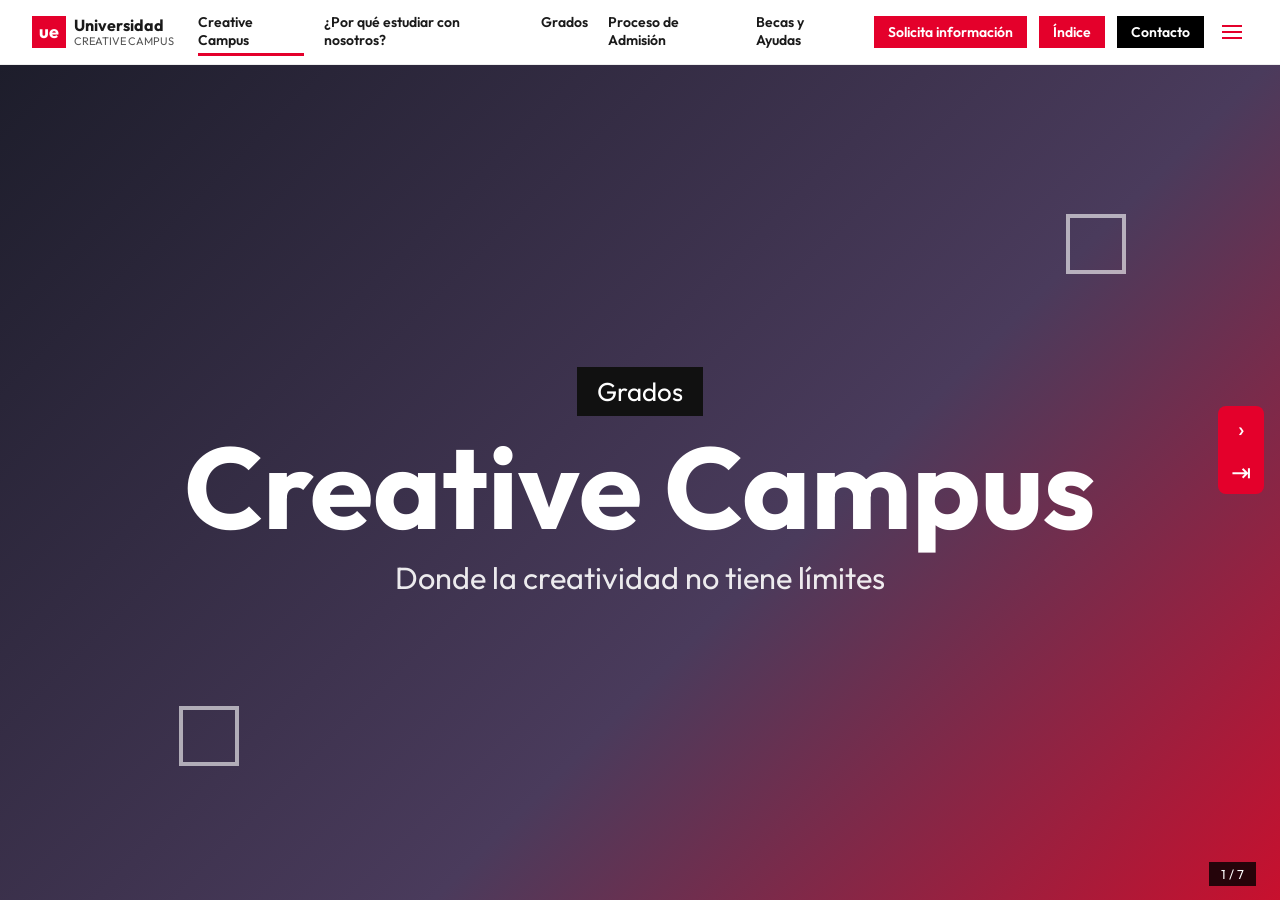
<file: brochure-prototipo/index.html>
<!doctype html>
<html lang="es">
<head>
<meta charset="utf-8">
<meta name="viewport" content="width=device-width,initial-scale=1">
<title>Folleto digital – Prototipo</title>
<link rel="preconnect" href="https://fonts.googleapis.com">
<link href="https://fonts.googleapis.com/css2?family=Outfit:wght@300;400;600;700&display=swap" rel="stylesheet">
<link rel="stylesheet" href="styles.css">
</head>
<body>
<header class="top">
  <a class="logo" href="#page=1"><span class="logo-mark">ue</span><span><b id="marca"></b><small id="marca-sub"></small></span></a>
  <nav id="menu" class="menu"></nav>
  <div class="ctas">
    <button class="btn red" data-open="form">Solicita información</button>
    <button class="btn red" data-open="indice">Índice</button>
    <button class="btn black" data-open="contacto">Contacto</button>
    <button class="burger" aria-label="Menú" data-open="drawer"><span></span><span></span><span></span></button>
  </div>
</header>

<main id="viewport"><div id="deck"></div></main>

<div class="nav-arrows left"><button id="prev" aria-label="Anterior">‹</button><button id="first" aria-label="Primera">⇤</button></div>
<div class="nav-arrows right"><button id="next" aria-label="Siguiente">›</button><button id="last" aria-label="Última">⇥</button></div>
<div id="counter" class="counter"></div>

<!-- Menú hamburguesa -->
<aside id="drawer" class="drawer" hidden>
  <button class="close" data-close>×</button>
  <button class="drawer-item" data-panel="buscar">Buscador</button>
  <div class="panel" id="panel-buscar" hidden>
    <input id="search" type="search" placeholder="Buscar en el folleto…">
    <ul id="results"></ul>
  </div>
  <button class="drawer-item" data-panel="compartir">Compartir</button>
  <div class="panel" id="panel-compartir" hidden>
    <button class="btn red" id="share">Copiar enlace a esta página</button>
  </div>
  <button class="drawer-item" data-open="indice">Todas las páginas</button>
  <button class="drawer-item" id="fs">Pantalla completa</button>
</aside>

<!-- Modal genérico (popup, vídeo, índice, formularios) -->
<div id="modal" class="modal" hidden><div class="modal-box"><button class="close" data-close>×</button><div id="modal-body"></div></div></div>
<div id="backdrop" class="backdrop" hidden></div>

<script src="data.js"></script>
<script src="app.js"></script>
</body>
</html>
</file>
<file: brochure-prototipo/styles.css>
[hidden]{display:none!important}
:root{--red:#e4002b;--ink:#1a1a1a;--muted:#555;--line:#cfcfcf;--hdr:64px}
*{box-sizing:border-box;margin:0}
html,body{height:100%;overflow:hidden}
body{font-family:Outfit,system-ui,sans-serif;color:var(--ink);background:#fff}
button{font:inherit;cursor:pointer;border:0;background:none;color:inherit}

/* Cabecera */
.top{position:fixed;inset:0 0 auto;height:var(--hdr);display:flex;align-items:center;gap:24px;padding:0 32px;background:#fff;z-index:50;box-shadow:0 1px 0 #eee}
.logo{display:flex;gap:8px;align-items:center;text-decoration:none;color:inherit;line-height:1.1}
.logo-mark{background:var(--red);color:#fff;font-weight:700;padding:6px 7px;font-size:18px}
.logo small{display:block;font-size:11px;color:var(--muted)}
.menu{flex:1;display:flex;justify-content:center;gap:20px}
.menu a{font-weight:600;font-size:14px;color:inherit;text-decoration:none;padding:4px 0;border-bottom:3px solid transparent}
.menu a.active{border-color:var(--red)}
.ctas{display:flex;gap:12px;align-items:center}
.btn{padding:7px 14px;font-weight:600;font-size:14px;color:#fff}
.btn.red{background:var(--red)}.btn.black{background:#000}
.burger{display:flex;flex-direction:column;gap:4px;padding:6px}
.burger span{width:20px;height:2px;background:var(--red)}

/* Deck */
#viewport{position:fixed;inset:var(--hdr) 0 0;overflow:hidden}
#deck{display:flex;height:100%;transition:transform .7s cubic-bezier(.7,0,.3,1)}
.slide{flex:0 0 100vw;height:100%;position:relative;overflow:hidden;background-size:cover}
.slide-inner{height:100%;overflow:auto;padding:40px 8vw}

/* Hero */
.hero{display:grid;place-items:center;color:#fff;text-align:center}
.hero .tag{display:inline-block;background:#111;padding:8px 20px;font-size:26px;margin-bottom:16px}
.hero h1{font-size:clamp(48px,9vw,140px);line-height:.95;font-weight:700}
.hero p{font-size:clamp(18px,2.4vw,32px);margin-top:16px;opacity:.9}
.deco{position:absolute;border:4px solid rgba(255,255,255,.6);width:60px;height:60px;animation:float 6s ease-in-out infinite}
@keyframes float{50%{transform:translateY(-14px)}}

/* Split */
.split .slide-inner{display:grid;grid-template-columns:1fr 1fr;gap:5vw;align-items:start}
.split.inv .media{order:2}
.media{height:calc(100vh - var(--hdr) - 80px);position:sticky;top:0}
.split h2{font-size:clamp(30px,3.4vw,54px);line-height:1.05;margin-bottom:24px}
.split.inv h2{margin-top:10px}

/* Fondo + tarjeta */
.card-layout .slide-inner{display:grid;grid-template-columns:minmax(320px,560px) 1fr;gap:3vw;align-items:end}
.card{background:#fff;padding:40px;align-self:stretch;overflow:auto}
.links{display:flex;flex-direction:column;gap:12px}
.link-btn{display:flex;align-items:center;justify-content:space-between;background:#fff;font-weight:600;font-size:clamp(16px,1.4vw,22px);padding-left:28px;text-align:left}
.link-btn i{background:var(--red);color:#fff;width:58px;height:58px;display:grid;place-items:center;font-style:normal;font-size:26px}

/* Bloques */
.blk{margin-bottom:28px}
.blk h3{color:var(--red);font-size:24px;margin-bottom:14px}
.blk p{font-size:18px;line-height:1.5;font-weight:300;margin-bottom:12px}
.icon-item{display:grid;grid-template-columns:90px 1fr;gap:24px;padding:20px 0;border-bottom:1px solid var(--line)}
.icon-item .ic{width:90px;height:90px;border-radius:50%;display:grid;place-items:center;font-size:40px}
.icon-item h4{font-size:22px;margin-bottom:6px}
.acc{border-top:1px solid var(--line);border-bottom:1px solid var(--line)}
.acc summary{list-style:none;display:flex;justify-content:space-between;align-items:center;font-size:30px;padding:18px 0;cursor:pointer}
.acc summary::after{content:"+";background:var(--red);color:#fff;width:52px;height:52px;display:grid;place-items:center;font-size:32px}
.acc[open] summary::after{content:"–"}
.acc .acc-body{padding:0 0 20px;font-size:17px;line-height:1.7}
.dl a{display:flex;gap:10px;align-items:center;padding:10px 0;color:inherit;font-weight:600;border-bottom:1px solid var(--line);text-decoration:none}
.dl a::before{content:"⬇";color:var(--red)}
.facts{background:var(--red);color:#fff;display:grid;grid-template-columns:1fr 1fr;gap:16px 30px;padding:26px}
.facts div{display:grid;grid-template-columns:34px 1fr;font-size:16px}
.facts b{display:block;font-size:19px}
.cta-arrow{background:var(--red);color:#fff;padding:14px 22px;font-weight:600}
.pop-btn{border:2px solid var(--ink);padding:12px 18px;font-weight:600}

/* Media */
.carousel{position:relative;height:100%;overflow:hidden}
.c-track{display:flex;height:100%;transition:transform .5s}
.c-item{flex:0 0 100%;display:flex;align-items:flex-end;padding:20px;color:#fff;font-weight:600}
.c-btn{position:absolute;top:50%;transform:translateY(-50%);background:#fff;width:42px;height:42px;font-size:22px}
.c-btn.p{left:10px}.c-btn.n{right:10px}
.c-dots{position:absolute;bottom:14px;right:16px;display:flex;gap:6px}
.c-dots button{width:10px;height:10px;border-radius:50%;background:#fff8}.c-dots .on{background:#fff}
.vposter{height:100%;position:relative}
.play{position:absolute;right:-20px;top:30%;width:104px;height:104px;background:#2a2a2a;color:#fff;font-size:44px}
.vframe{width:100%;height:100%;border:0;background:#000}

/* Flechas y contador */
.nav-arrows{position:fixed;top:50%;transform:translateY(-50%);display:flex;flex-direction:column;background:var(--red);border-radius:8px;z-index:40}
.nav-arrows button{color:#fff;width:46px;height:44px;font-size:24px}
.nav-arrows.left{left:16px}.nav-arrows.right{right:16px}
.nav-arrows[data-off] {display:none}
.counter{position:fixed;bottom:14px;right:24px;background:#000c;color:#fff;padding:4px 12px;font-size:13px;z-index:40}

/* Drawer / modal */
.backdrop{position:fixed;inset:0;background:#0008;z-index:60}
.drawer{position:fixed;inset:0 auto 0 0;width:min(360px,90vw);background:#fff;z-index:70;padding:70px 30px 30px;overflow:auto}
.drawer-item{display:block;width:100%;text-align:left;font-weight:600;padding:14px 0;border-bottom:1px solid var(--line)}
.panel{padding:12px 0}
.panel input{width:100%;padding:10px;border:1px solid var(--line);font:inherit}
#results li{list-style:none;padding:8px 0;border-bottom:1px solid #eee;cursor:pointer;font-size:14px}
#results li b{color:var(--red)}
.close{position:absolute;top:18px;right:22px;font-size:30px}
.modal{position:fixed;inset:0;display:grid;place-items:center;z-index:80;pointer-events:none}
.modal-box{pointer-events:auto;background:#fff;width:min(900px,92vw);max-height:86vh;overflow:auto;padding:50px 40px 40px;position:relative}
.modal-box.video{padding:0;background:#000;aspect-ratio:16/9}
.modal-box.video .close{color:#fff;top:-44px;right:0}
.modal-box.video{overflow:visible}
.thumbs{display:grid;grid-template-columns:repeat(auto-fill,minmax(150px,1fr));gap:14px}
.thumb{aspect-ratio:16/10;background-size:cover;color:#fff;display:flex;align-items:flex-end;padding:8px;font-size:13px;font-weight:600;text-align:left;outline:3px solid transparent}
.thumb.on{outline-color:var(--red)}
form.f{display:grid;gap:12px}form.f input,form.f select{padding:10px;border:1px solid var(--line);font:inherit}

/* Móvil: desplazamiento vertical */
@media (max-width:900px){
  .menu,.ctas .btn:not(.red:first-child){display:none}
  .top{padding:0 16px}
  #viewport{overflow-y:auto}
  #deck{flex-direction:column;height:auto;transform:none!important}
  .slide{flex:none;width:100%;height:auto;min-height:calc(100svh - var(--hdr))}
  .slide-inner{padding:28px 16px}
  .split .slide-inner,.card-layout .slide-inner{grid-template-columns:1fr}
  .split.inv .media{order:0}
  .media{position:static;height:56vw}
  .nav-arrows,.counter{display:none}
  .hero{min-height:calc(100svh - var(--hdr))}
}
</file>
